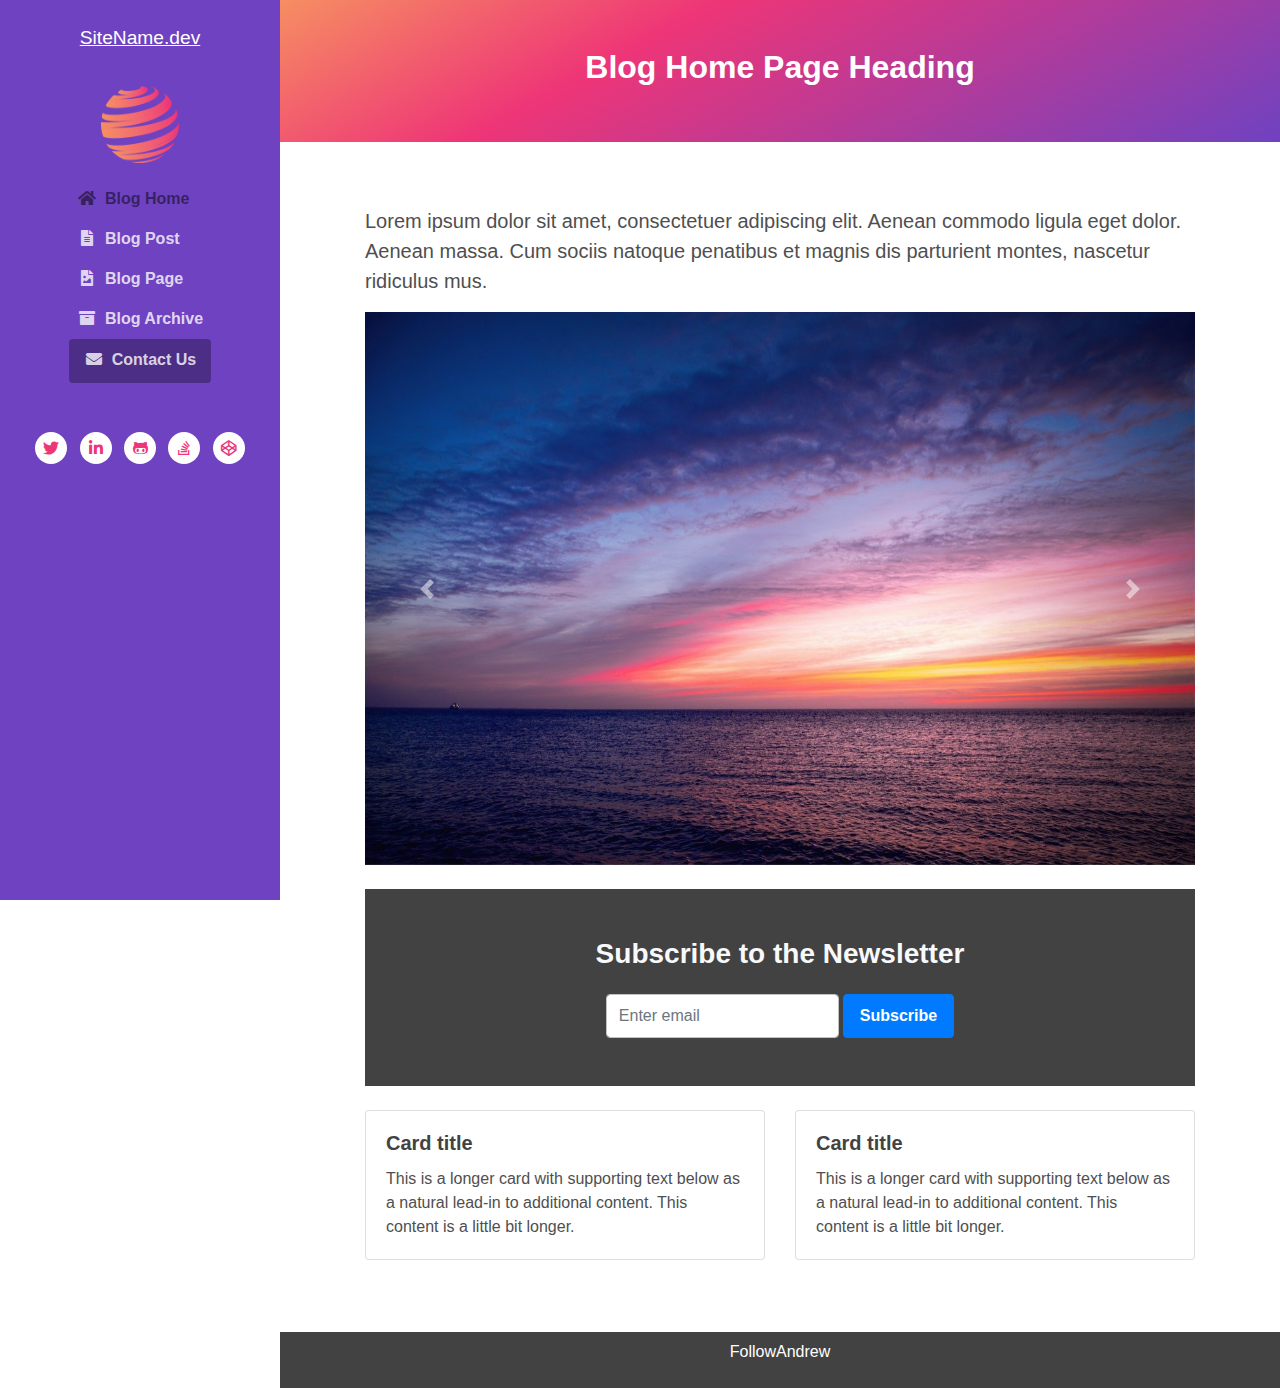
<file: index.html>
<!DOCTYPE html>
<html lang="en"> 
<head>
    <title>Blog Site Template</title>
    <!-- Meta -->
    <meta charset="utf-8">
    <meta http-equiv="X-UA-Compatible" content="IE=edge">
    <meta name="viewport" content="width=device-width, initial-scale=1.0">
    <meta name="description" content="Blog Site Template">
    <meta name="author" content="https://youtube.com/FollowAndrew">    
    <link rel="shortcut icon" href="images/logo.png"> 
    
    <!-- FontAwesome CSS-->
	<link rel="stylesheet" href="https://cdnjs.cloudflare.com/ajax/libs/font-awesome/5.13.0/css/all.min.css">
	<!-- Bootstrap CSS-->
	<link rel="stylesheet" href="https://stackpath.bootstrapcdn.com/bootstrap/4.4.1/css/bootstrap.min.css" integrity="sha384-Vkoo8x4CGsO3+Hhxv8T/Q5PaXtkKtu6ug5TOeNV6gBiFeWPGFN9MuhOf23Q9Ifjh" crossorigin="anonymous">  
	<!-- Theme CSS -->
	<link rel="stylesheet" href="css/style.css">

</head> 

<body>
    
    <header class="header text-center">	    
	    <a class="site-title pt-lg-4 mb-0" href="index.html">SiteName.dev</a>
        
	    <nav class="navbar navbar-expand-lg navbar-dark" >
           
			<button class="navbar-toggler" type="button" data-toggle="collapse" data-target="#navigation" aria-controls="navigation" aria-expanded="false" aria-label="Toggle navigation">
			<span class="navbar-toggler-icon"></span>
			</button>

			<div id="navigation" class="collapse navbar-collapse flex-column" >
				<img class="mb-3 mx-auto logo" src="images/logo.png" alt="logo" >			
				
				<ul class="navbar-nav flex-column text-sm-center text-md-left">
					<li class="nav-item active">
					    <a class="nav-link" href="index.html"><i class="fas fa-home fa-fw mr-2"></i>Blog Home <span class="sr-only">(current)</span></a>
					</li>
					<li class="nav-item">
					    <a class="nav-link" href="post.html"><i class="fas fa-file-alt fa-fw mr-2"></i>Blog Post</a>
					</li>
					<li class="nav-item">
					    <a class="nav-link" href="page.html"><i class="fas fa-file-image fa-fw mr-2"></i>Blog Page</a>
					</li>
					<li class="nav-item">
					    <a class="nav-link" href="archive.html"><i class="fas fa-archive fa-fw mr-2"></i>Blog Archive</a>
					</li>
					<li class="nav-item">
					    <a class="nav-link btn btn-primary" href="contact.html"><i class="fas fa-envelope fa-fw mr-2"></i>Contact Us</a>
					</li>
				</ul>
				<hr>
				<ul class="social-list list-inline py-3 mx-auto">
					<li class="list-inline-item"><a href="#"><i class="fab fa-twitter fa-fw"></i></a></li>
					<li class="list-inline-item"><a href="#"><i class="fab fa-linkedin-in fa-fw"></i></a></li>
					<li class="list-inline-item"><a href="#"><i class="fab fa-github-alt fa-fw"></i></a></li>
					<li class="list-inline-item"><a href="#"><i class="fab fa-stack-overflow fa-fw"></i></a></li>
					<li class="list-inline-item"><a href="#"><i class="fab fa-codepen fa-fw"></i></a></li>
				</ul>

			</div>
		</nav>
    </header>
    
    <div class="main-wrapper">
	    <header class="page-title theme-bg-light text-center gradient py-5">
			<h1 class="heading">Blog Home Page Heading</h1>
		</header>
		<article class="content px-3 py-5 p-md-5">
	    <div class='container'>
			<p class="mt-3 lead">Lorem ipsum dolor sit amet, consectetuer adipiscing elit. Aenean commodo ligula eget dolor. Aenean massa. Cum sociis natoque penatibus et magnis dis parturient montes, nascetur ridiculus mus. </p>

			<div id="carouselExampleControls" class="carousel slide" data-ride="carousel">
				<div class="carousel-inner">
				  <div class="carousel-item active">
					<img src="images/slider2.jpg" class="d-block w-100" alt="1">
				  </div>
				  <div class="carousel-item">
					<img src="images/slider1.jpg" class="d-block w-100" alt="2">
				  </div>
				  <div class="carousel-item">
					<img src="images/slider3.jpg" class="d-block w-100" alt="3">
				  </div>
				</div>
				<a class="carousel-control-prev" href="#carouselExampleControls" role="button" data-slide="prev">
				  <span class="carousel-control-prev-icon" aria-hidden="true"></span>
				  <span class="sr-only">Previous</span>
				</a>
				<a class="carousel-control-next" href="#carouselExampleControls" role="button" data-slide="next">
				  <span class="carousel-control-next-icon" aria-hidden="true"></span>
				  <span class="sr-only">Next</span>
				</a>
			  </div>
			  <section class="theme-bg-dark py-5 mt-4 text-center">
				<h3 class='text-light d-block'>Subscribe to the Newsletter</h3>
			    <form class="signup-form form-inline justify-content-center pt-3">
                    <div class="form-group">
                        <label class="sr-only" for="semail">Your email</label>
                        <input type="email" id="semail" name="semail1" class="form-control mr-md-1 semail" placeholder="Enter email">
                    </div>
                    <button type="submit" class="btn btn-primary">Subscribe</button>
                </form>
				</section>
			<div class="row row-cols-1 mt-4 row-cols-md-2">
				<div class="col mb-4">
				  <div class="card">
					<div class="card-body">
					  <h5 class="card-title">Card title</h5>
					  <p class="card-text">This is a longer card with supporting text below as a natural lead-in to additional content. This content is a little bit longer.</p>
					</div>
				  </div>
				</div>
				<div class="col mb-4">
				  <div class="card">
					<div class="card-body">
					  <h5 class="card-title">Card title</h5>
					  <p class="card-text">This is a longer card with supporting text below as a natural lead-in to additional content. This content is a little bit longer.</p>
					</div>
				  </div>
				</div>
		</div>
	    </article>
	    <footer class="footer text-center py-2 theme-bg-dark">
		   
            <p class="copyright"><a href="https://youtube.com/FollowAndrew">FollowAndrew</a></p>
		   
	    </footer>
    
    </div>
    
    
    <!-- Bootstrap Javascript -->          
	<script src="https://code.jquery.com/jquery-3.4.1.slim.min.js" integrity="sha384-J6qa4849blE2+poT4WnyKhv5vZF5SrPo0iEjwBvKU7imGFAV0wwj1yYfoRSJoZ+n" crossorigin="anonymous"></script>
	<script src="https://cdn.jsdelivr.net/npm/popper.js@1.16.0/dist/umd/popper.min.js" integrity="sha384-Q6E9RHvbIyZFJoft+2mJbHaEWldlvI9IOYy5n3zV9zzTtmI3UksdQRVvoxMfooAo" crossorigin="anonymous"></script>
	<script src="https://stackpath.bootstrapcdn.com/bootstrap/4.4.1/js/bootstrap.min.js" integrity="sha384-wfSDF2E50Y2D1uUdj0O3uMBJnjuUD4Ih7YwaYd1iqfktj0Uod8GCExl3Og8ifwB6" crossorigin="anonymous"></script>
	<script src="js/main.js"></script>

</body>
</html>
</file>
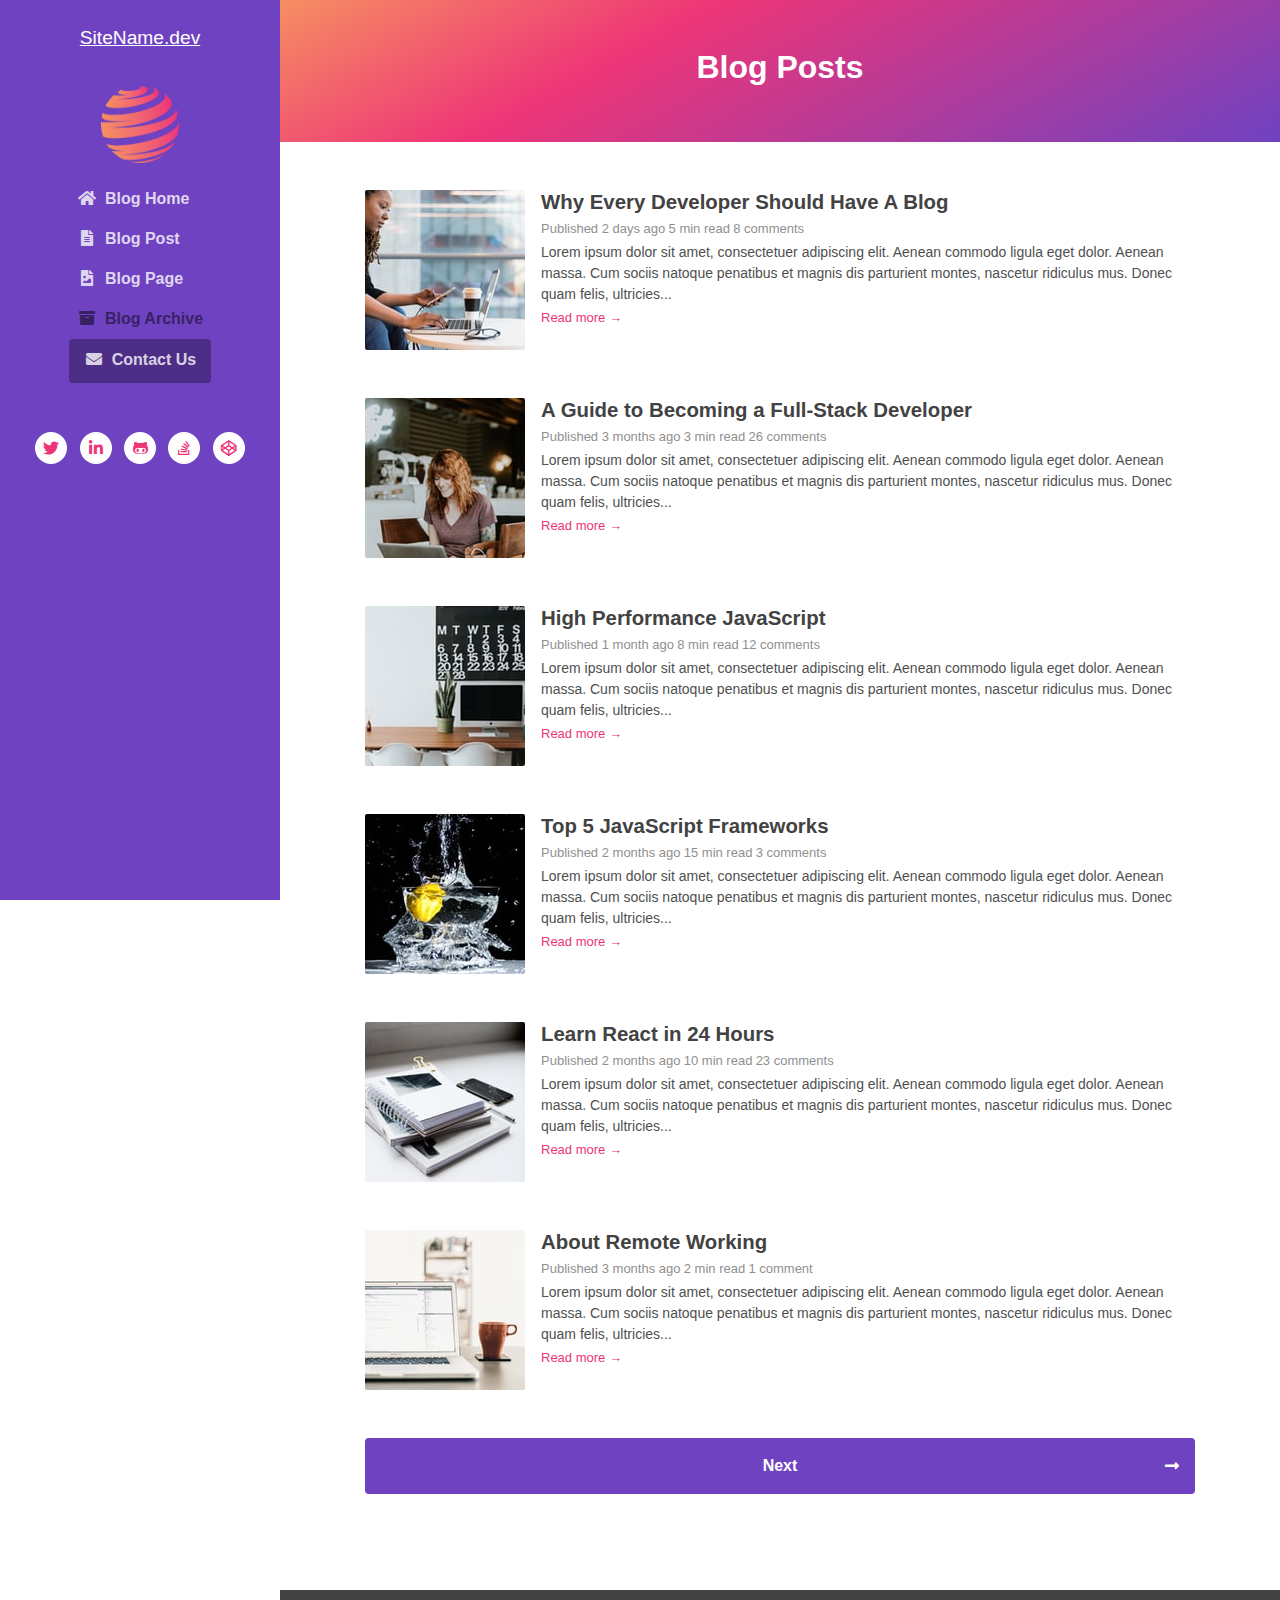
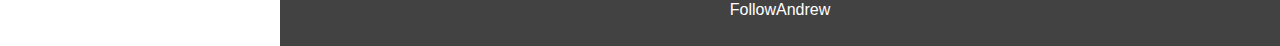
<file: archive.html>
<!DOCTYPE html>
<html lang="en"> 
<head>
    <title>Blog Site Template</title>
    <!-- Meta -->
    <meta charset="utf-8">
    <meta http-equiv="X-UA-Compatible" content="IE=edge">
    <meta name="viewport" content="width=device-width, initial-scale=1.0">
    <meta name="description" content="Blog Site Template">
    <meta name="author" content="https://youtube.com/FollowAndrew">    
    <link rel="shortcut icon" href="images/logo.png"> 
    
    <!-- FontAwesome CSS-->
	<link rel="stylesheet" href="https://cdnjs.cloudflare.com/ajax/libs/font-awesome/5.13.0/css/all.min.css">
	<!-- Bootstrap CSS-->
	<link rel="stylesheet" href="https://stackpath.bootstrapcdn.com/bootstrap/4.4.1/css/bootstrap.min.css" integrity="sha384-Vkoo8x4CGsO3+Hhxv8T/Q5PaXtkKtu6ug5TOeNV6gBiFeWPGFN9MuhOf23Q9Ifjh" crossorigin="anonymous">  
	<!-- Theme CSS -->
	<link rel="stylesheet" href="css/style.css">

</head> 

<body>
    
    <header class="header text-center">	    
	    <a class="site-title pt-lg-4 mb-0" href="index.html">SiteName.dev</a>
        
	    <nav class="navbar navbar-expand-lg navbar-dark" >
           
			<button class="navbar-toggler" type="button" data-toggle="collapse" data-target="#navigation" aria-controls="navigation" aria-expanded="false" aria-label="Toggle navigation">
			<span class="navbar-toggler-icon"></span>
			</button>

			<div id="navigation" class="collapse navbar-collapse flex-column" >
				<img class="mb-3 mx-auto logo" src="images/logo.png" alt="logo" >			
				
				<ul class="navbar-nav flex-column text-sm-center text-md-left">
					<li class="nav-item">
					    <a class="nav-link" href="index.html"><i class="fas fa-home fa-fw mr-2"></i>Blog Home <span class="sr-only">(current)</span></a>
					</li>
					<li class="nav-item">
					    <a class="nav-link" href="post.html"><i class="fas fa-file-alt fa-fw mr-2"></i>Blog Post</a>
					</li>
					<li class="nav-item">
					    <a class="nav-link" href="page.html"><i class="fas fa-file-image fa-fw mr-2"></i>Blog Page</a>
					</li>
					<li class="nav-item active">
					    <a class="nav-link" href="archive.html"><i class="fas fa-archive fa-fw mr-2"></i>Blog Archive</a>
					</li>
					<li class="nav-item">
					    <a class="nav-link btn btn-primary" href="contact.html"><i class="fas fa-envelope fa-fw mr-2"></i>Contact Us</a>
					</li>
				</ul>
				<hr>
				<ul class="social-list list-inline py-3 mx-auto">
					<li class="list-inline-item"><a href="#"><i class="fab fa-twitter fa-fw"></i></a></li>
					<li class="list-inline-item"><a href="#"><i class="fab fa-linkedin-in fa-fw"></i></a></li>
					<li class="list-inline-item"><a href="#"><i class="fab fa-github-alt fa-fw"></i></a></li>
					<li class="list-inline-item"><a href="#"><i class="fab fa-stack-overflow fa-fw"></i></a></li>
					<li class="list-inline-item"><a href="#"><i class="fab fa-codepen fa-fw"></i></a></li>
				</ul>

			</div>
		</nav>
    </header>
    
    <div class="main-wrapper">
	    <header class="page-title theme-bg-light text-center gradient py-5">
			<h1 class="heading">Blog Posts</h1>
		</header>
	    <section class="content px-3 py-5 p-md-5">
		    <div class="container">
			    <div class="post mb-5">
				    <div class="media">
					    <img class="mr-3 img-fluid post-thumb d-none d-md-flex" src="images/thumbs/1.jpg" alt="image">
					    <div class="media-body">
						    <h3 class="title mb-1"><a href="post.html">Why Every Developer Should Have A Blog</a></h3>
						    <div class="meta mb-1"><span class="date">Published 2 days ago</span><span class="time">5 min read</span><span class="comment"><a href="#">8 comments</a></span></div>
						    <div class="intro">Lorem ipsum dolor sit amet, consectetuer adipiscing elit. Aenean commodo ligula eget dolor. Aenean massa. Cum sociis natoque penatibus et magnis dis parturient montes, nascetur ridiculus mus. Donec quam felis, ultricies...</div>
						    <a class="more-link" href="post.html">Read more &rarr;</a>
					    </div><!--//media-body-->
				    </div><!--//media-->
			    </div>
			    <div class="post mb-5">
				    <div class="media">
					    <img class="mr-3 img-fluid post-thumb d-none d-md-flex" src="images/thumbs/2.jpg" alt="image">
					    <div class="media-body">
						    <h3 class="title mb-1"><a href="post.html">A Guide to Becoming a Full-Stack Developer</a></h3>
						    <div class="meta mb-1"><span class="date">Published 3 months ago</span><span class="time">3 min read</span><span class="comment"><a href="#">26 comments</a></span></div>
						    <div class="intro">Lorem ipsum dolor sit amet, consectetuer adipiscing elit. Aenean commodo ligula eget dolor. Aenean massa. Cum sociis natoque penatibus et magnis dis parturient montes, nascetur ridiculus mus. Donec quam felis, ultricies...</div>
						    <a class="more-link" href="post.html">Read more &rarr;</a>
					    </div><!--//media-body-->
				    </div><!--//media-->
			    </div>
			    
			    <div class="post mb-5">
				    <div class="media">
					    <img class="mr-3 img-fluid post-thumb d-none d-md-flex" src="images/thumbs/3.jpg" alt="image">
					    <div class="media-body">
						    <h3 class="title mb-1"><a href="post.html">High Performance JavaScript</a></h3>
						    <div class="meta mb-1"><span class="date">Published 1 month ago</span><span class="time">8 min read</span><span class="comment"><a href="#">12 comments</a></span></div>
						    <div class="intro">Lorem ipsum dolor sit amet, consectetuer adipiscing elit. Aenean commodo ligula eget dolor. Aenean massa. Cum sociis natoque penatibus et magnis dis parturient montes, nascetur ridiculus mus. Donec quam felis, ultricies...</div>
						    <a class="more-link" href="post.html">Read more &rarr;</a>
					    </div><!--//media-body-->
				    </div><!--//media-->
			    </div>
			    <div class="post mb-5">
				    <div class="media">
					    <img class="mr-3 img-fluid post-thumb d-none d-md-flex" src="images/thumbs/4.jpg" alt="image">
					    <div class="media-body">
						    <h3 class="title mb-1"><a href="post.html">Top 5 JavaScript Frameworks</a></h3>
						    <div class="meta mb-1"><span class="date">Published 2 months ago</span><span class="time">15 min read</span><span class="comment"><a href="#">3 comments</a></span></div>
						    <div class="intro">Lorem ipsum dolor sit amet, consectetuer adipiscing elit. Aenean commodo ligula eget dolor. Aenean massa. Cum sociis natoque penatibus et magnis dis parturient montes, nascetur ridiculus mus. Donec quam felis, ultricies...</div>
						    <a class="more-link" href="post.html">Read more &rarr;</a>
					    </div><!--//media-body-->
				    </div><!--//media-->
			    </div>
			    
			    <div class="post mb-5">
				    <div class="media">
					    <img class="mr-3 img-fluid post-thumb d-none d-md-flex" src="images/thumbs/5.jpg" alt="image">
					    <div class="media-body">
						    <h3 class="title mb-1"><a href="post.html">Learn React in 24 Hours</a></h3>
						    <div class="meta mb-1"><span class="date">Published 2 months ago</span><span class="time">10 min read</span><span class="comment"><a href="#">23 comments</a></span></div>
						    <div class="intro">Lorem ipsum dolor sit amet, consectetuer adipiscing elit. Aenean commodo ligula eget dolor. Aenean massa. Cum sociis natoque penatibus et magnis dis parturient montes, nascetur ridiculus mus. Donec quam felis, ultricies...</div>
						    <a class="more-link" href="post.html">Read more &rarr;</a>
					    </div><!--//media-body-->
				    </div><!--//media-->
			    </div>
			    
			    <div class="post">
				    <div class="media">
					    <img class="mr-3 img-fluid post-thumb d-none d-md-flex" src="images/thumbs/6.jpg" alt="image">
					    <div class="media-body">
						    <h3 class="title mb-1"><a href="post.html">About Remote Working</a></h3>
						    <div class="meta mb-1"><span class="date">Published 3 months ago</span><span class="time">2 min read</span><span class="comment"><a href="#">1 comment</a></span></div>
						    <div class="intro">Lorem ipsum dolor sit amet, consectetuer adipiscing elit. Aenean commodo ligula eget dolor. Aenean massa. Cum sociis natoque penatibus et magnis dis parturient montes, nascetur ridiculus mus. Donec quam felis, ultricies...</div>
						    <a class="more-link" href="post.html">Read more &rarr;</a>
					    </div><!--//media-body-->
				    </div><!--//media-->
			    </div>
			    
			    <nav class="blog-nav nav nav-justified my-5">
				  <a class="nav-link-prev nav-item nav-link d-none rounded-left" href="#">Previous<i class="arrow-prev fas fa-long-arrow-alt-left"></i></a>
				  <a class="nav-link-next nav-item nav-link rounded" href="post.html">Next<i class="arrow-next fas fa-long-arrow-alt-right"></i></a>
				</nav>
				
		    </div>
	    </section>
	    
	    <footer class="footer text-center py-2 theme-bg-dark">
		   
            <p class="copyright"><a href="https://youtube.com/FollowAndrew">FollowAndrew</a></p>
		   
	    </footer>
    
    </div><!--//main-wrapper-->
    
    
    <!-- Bootstrap Javascript -->          
	<script src="https://code.jquery.com/jquery-3.4.1.slim.min.js" integrity="sha384-J6qa4849blE2+poT4WnyKhv5vZF5SrPo0iEjwBvKU7imGFAV0wwj1yYfoRSJoZ+n" crossorigin="anonymous"></script>
	<script src="https://cdn.jsdelivr.net/npm/popper.js@1.16.0/dist/umd/popper.min.js" integrity="sha384-Q6E9RHvbIyZFJoft+2mJbHaEWldlvI9IOYy5n3zV9zzTtmI3UksdQRVvoxMfooAo" crossorigin="anonymous"></script>
	<script src="https://stackpath.bootstrapcdn.com/bootstrap/4.4.1/js/bootstrap.min.js" integrity="sha384-wfSDF2E50Y2D1uUdj0O3uMBJnjuUD4Ih7YwaYd1iqfktj0Uod8GCExl3Og8ifwB6" crossorigin="anonymous"></script>
	<script src="js/main.js"></script>

</body>
</html>
</file>
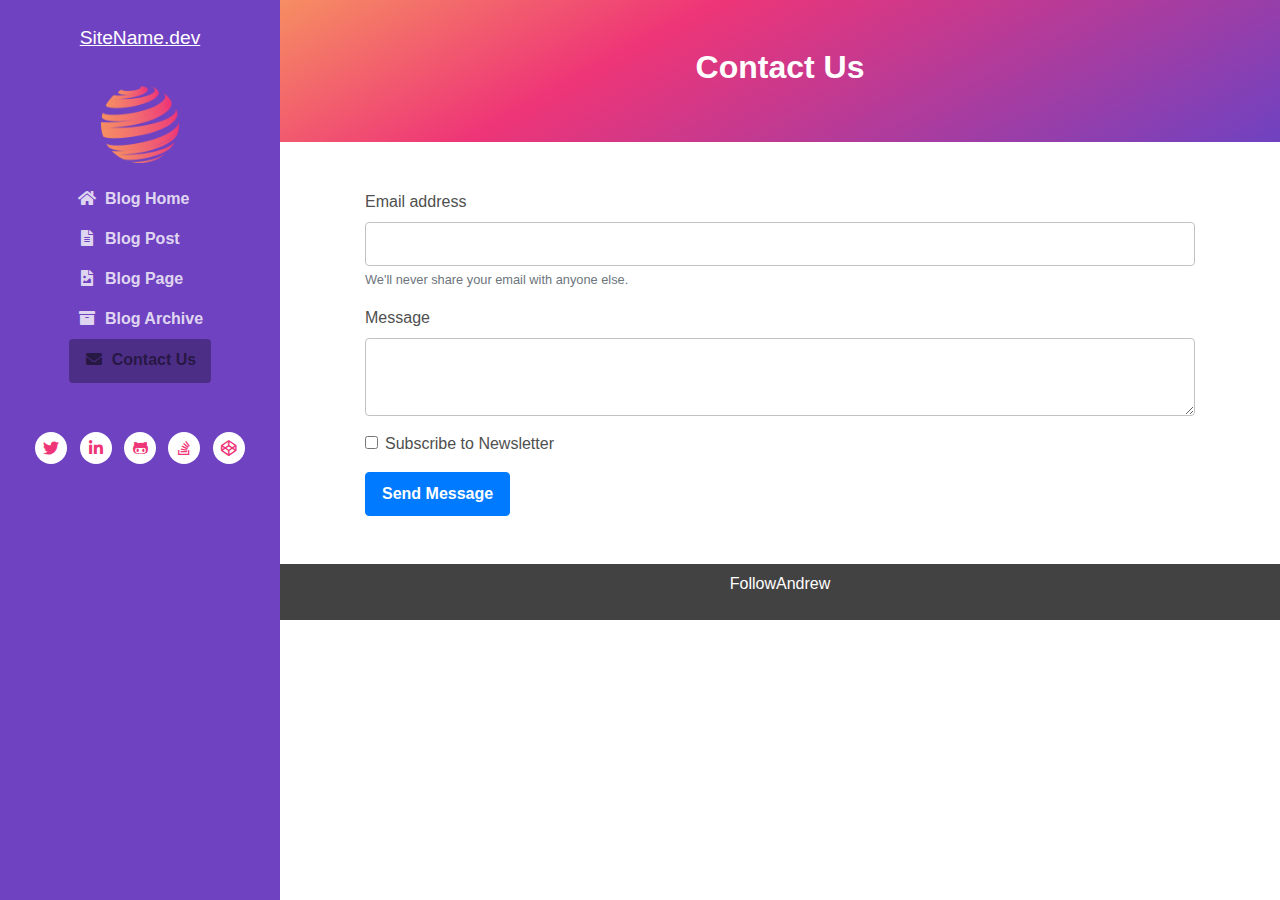
<file: contact.html>
<!DOCTYPE html>
<html lang="en"> 
<head>
    <title>Blog Site Template</title>
    <!-- Meta -->
    <meta charset="utf-8">
    <meta http-equiv="X-UA-Compatible" content="IE=edge">
    <meta name="viewport" content="width=device-width, initial-scale=1.0">
    <meta name="description" content="Blog Site Template">
    <meta name="author" content="https://youtube.com/FollowAndrew">    
    <link rel="shortcut icon" href="images/logo.png"> 
    
    <!-- FontAwesome CSS-->
	<link rel="stylesheet" href="https://cdnjs.cloudflare.com/ajax/libs/font-awesome/5.13.0/css/all.min.css">
	<!-- Bootstrap CSS-->
	<link rel="stylesheet" href="https://stackpath.bootstrapcdn.com/bootstrap/4.4.1/css/bootstrap.min.css" integrity="sha384-Vkoo8x4CGsO3+Hhxv8T/Q5PaXtkKtu6ug5TOeNV6gBiFeWPGFN9MuhOf23Q9Ifjh" crossorigin="anonymous">  
	<!-- Theme CSS -->
	<link rel="stylesheet" href="css/style.css">

</head> 

<body>
    
    <header class="header text-center">	    
	    <a class="site-title pt-lg-4 mb-0" href="index.html">SiteName.dev</a>
        
	    <nav class="navbar navbar-expand-lg navbar-dark" >
           
			<button class="navbar-toggler" type="button" data-toggle="collapse" data-target="#navigation" aria-controls="navigation" aria-expanded="false" aria-label="Toggle navigation">
			<span class="navbar-toggler-icon"></span>
			</button>

			<div id="navigation" class="collapse navbar-collapse flex-column" >
				<img class="mb-3 mx-auto logo" src="images/logo.png" alt="logo" >			
				
				<ul class="navbar-nav flex-column text-sm-center text-md-left">
					<li class="nav-item">
					    <a class="nav-link" href="index.html"><i class="fas fa-home fa-fw mr-2"></i>Blog Home <span class="sr-only">(current)</span></a>
					</li>
					<li class="nav-item">
					    <a class="nav-link" href="post.html"><i class="fas fa-file-alt fa-fw mr-2"></i>Blog Post</a>
					</li>
					<li class="nav-item">
					    <a class="nav-link" href="page.html"><i class="fas fa-file-image fa-fw mr-2"></i>Blog Page</a>
					</li>
					<li class="nav-item">
					    <a class="nav-link" href="archive.html"><i class="fas fa-archive fa-fw mr-2"></i>Blog Archive</a>
					</li>
					<li class="nav-item active">
					    <a class="nav-link btn btn-primary" href="contact.html"><i class="fas fa-envelope fa-fw mr-2"></i>Contact Us</a>
					</li>
				</ul>
				<hr>
				<ul class="social-list list-inline py-3 mx-auto">
					<li class="list-inline-item"><a href="#"><i class="fab fa-twitter fa-fw"></i></a></li>
					<li class="list-inline-item"><a href="#"><i class="fab fa-linkedin-in fa-fw"></i></a></li>
					<li class="list-inline-item"><a href="#"><i class="fab fa-github-alt fa-fw"></i></a></li>
					<li class="list-inline-item"><a href="#"><i class="fab fa-stack-overflow fa-fw"></i></a></li>
					<li class="list-inline-item"><a href="#"><i class="fab fa-codepen fa-fw"></i></a></li>
				</ul>

			</div>
		</nav>
    </header>
    
    <div class="main-wrapper">
	    <header class="page-title theme-bg-light text-center gradient py-5">
			<h1 class="heading">Contact Us</h1>
		</header>
	    <article class="about-section py-5">
		    <div class="container">			    
				<form>
					<div class="form-group">
					  <label for="exampleInputEmail1">Email address</label>
					  <input type="email" class="form-control" id="exampleInputEmail1" aria-describedby="emailHelp">
					  <small id="emailHelp" class="form-text text-muted">We'll never share your email with anyone else.</small>
					</div>
					<div class="form-group">
					  <label for="exampleMessage">Message</label>
					  <textarea class="form-control" id="exampleMessage"></textarea>
					</div>
					<div class="form-group form-check">
					  <input type="checkbox" class="form-check-input" id="exampleCheck1">
					  <label class="form-check-label" for="exampleCheck1">Subscribe to Newsletter</label>
					</div>
					<button type="submit" class="btn btn-primary">Send Message</button>
				  </form>
		    </div>
	    </article>
	    
	    
	    
	    <footer class="footer text-center py-2 theme-bg-dark">
		   
            <p class="copyright"><a href="https://youtube.com/FollowAndrew">FollowAndrew</a></p>
		   
	    </footer>
    
    </div><!--//main-wrapper-->
    
    
    <!-- Bootstrap Javascript -->          
	<script src="https://code.jquery.com/jquery-3.4.1.slim.min.js" integrity="sha384-J6qa4849blE2+poT4WnyKhv5vZF5SrPo0iEjwBvKU7imGFAV0wwj1yYfoRSJoZ+n" crossorigin="anonymous"></script>
	<script src="https://cdn.jsdelivr.net/npm/popper.js@1.16.0/dist/umd/popper.min.js" integrity="sha384-Q6E9RHvbIyZFJoft+2mJbHaEWldlvI9IOYy5n3zV9zzTtmI3UksdQRVvoxMfooAo" crossorigin="anonymous"></script>
	<script src="https://stackpath.bootstrapcdn.com/bootstrap/4.4.1/js/bootstrap.min.js" integrity="sha384-wfSDF2E50Y2D1uUdj0O3uMBJnjuUD4Ih7YwaYd1iqfktj0Uod8GCExl3Og8ifwB6" crossorigin="anonymous"></script>
	<script src="js/main.js"></script>

</body>
</html>
</file>
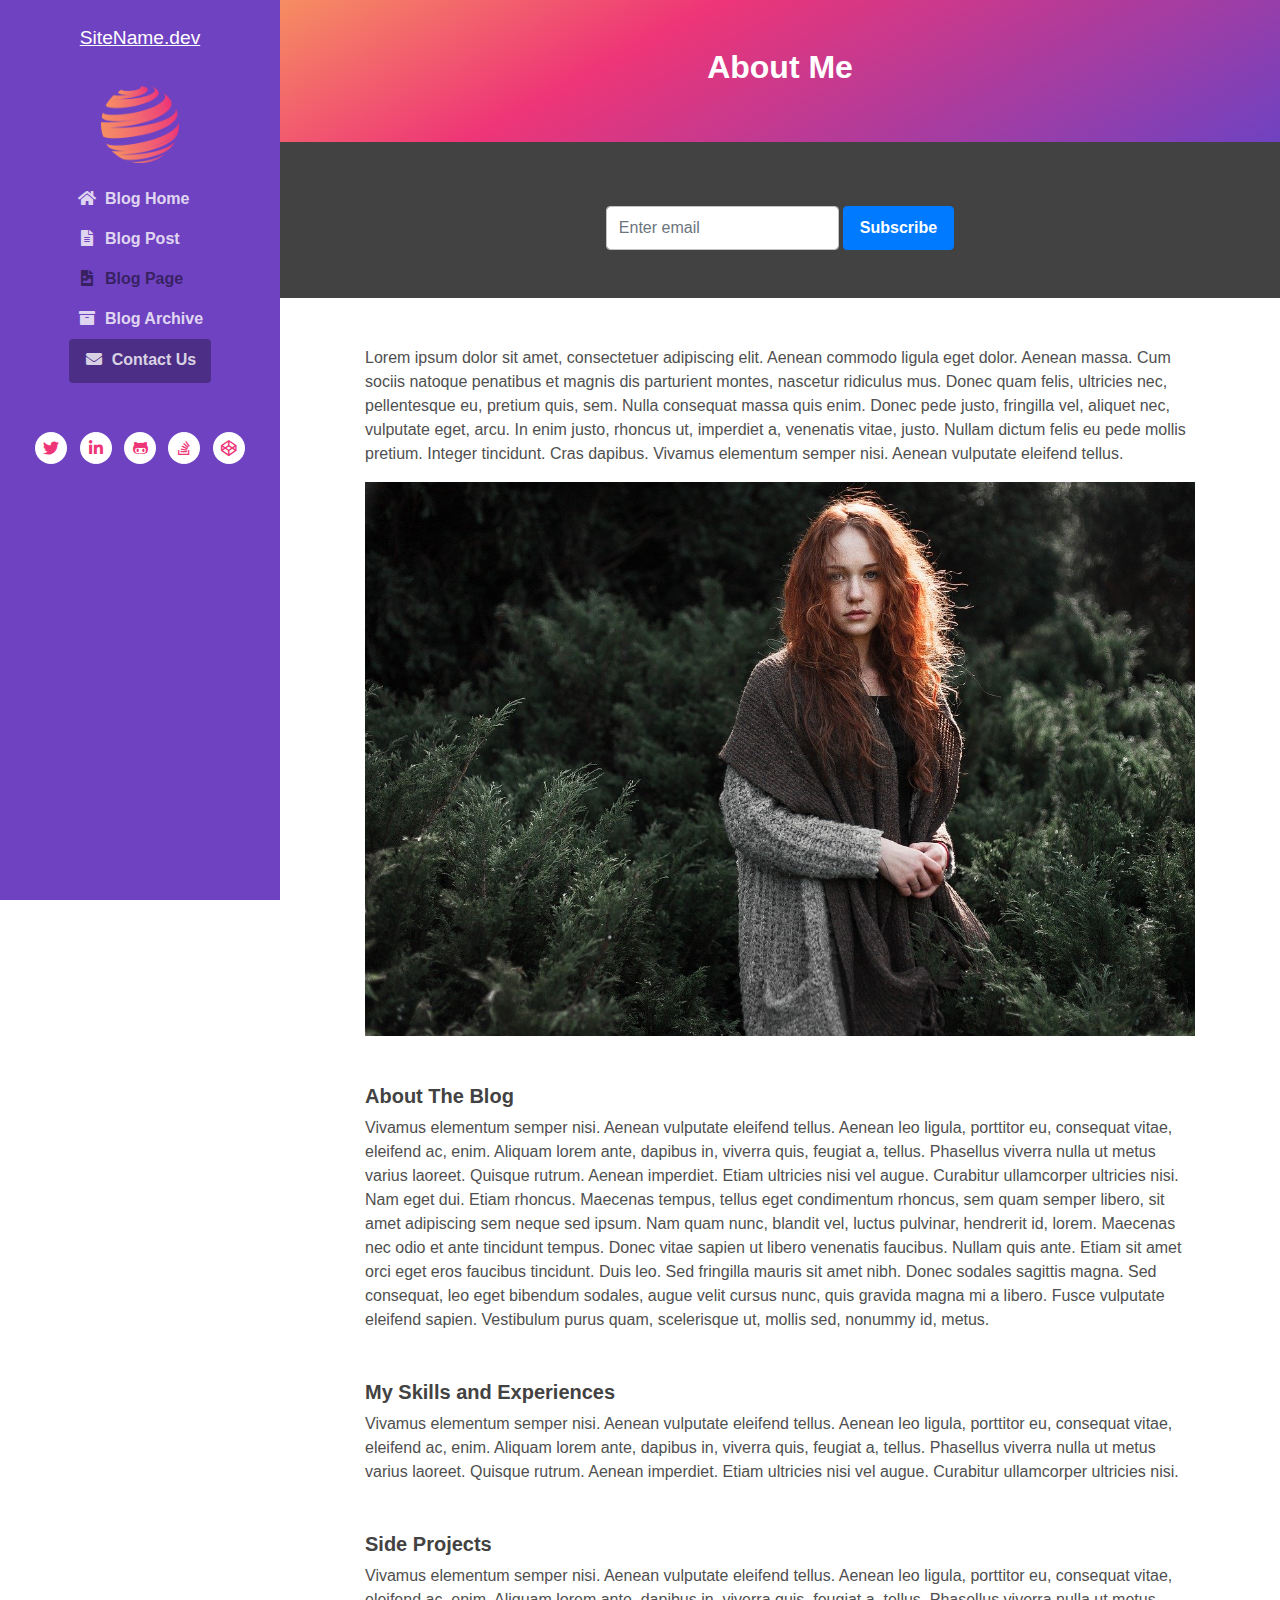
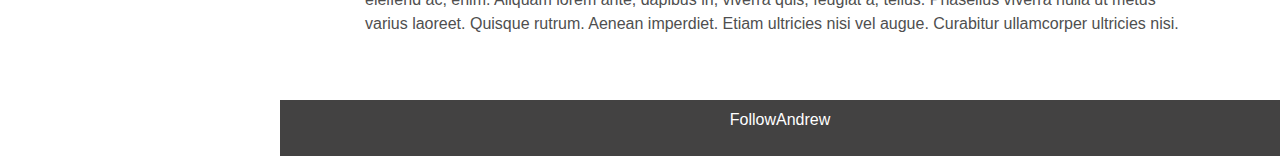
<file: page.html>
<!DOCTYPE html>
<html lang="en"> 
<head>
    <title>Blog Site Template</title>
    <!-- Meta -->
    <meta charset="utf-8">
    <meta http-equiv="X-UA-Compatible" content="IE=edge">
    <meta name="viewport" content="width=device-width, initial-scale=1.0">
    <meta name="description" content="Blog Site Template">
    <meta name="author" content="https://youtube.com/FollowAndrew">    
    <link rel="shortcut icon" href="images/logo.png"> 
    
    <!-- FontAwesome CSS-->
	<link rel="stylesheet" href="https://cdnjs.cloudflare.com/ajax/libs/font-awesome/5.13.0/css/all.min.css">
	<!-- Bootstrap CSS-->
	<link rel="stylesheet" href="https://stackpath.bootstrapcdn.com/bootstrap/4.4.1/css/bootstrap.min.css" integrity="sha384-Vkoo8x4CGsO3+Hhxv8T/Q5PaXtkKtu6ug5TOeNV6gBiFeWPGFN9MuhOf23Q9Ifjh" crossorigin="anonymous">  
	<!-- Theme CSS -->
	<link rel="stylesheet" href="css/style.css">

</head> 

<body>
    
    <header class="header text-center">	    
	    <a class="site-title pt-lg-4 mb-0" href="index.html">SiteName.dev</a>
        
	    <nav class="navbar navbar-expand-lg navbar-dark" >
           
			<button class="navbar-toggler" type="button" data-toggle="collapse" data-target="#navigation" aria-controls="navigation" aria-expanded="false" aria-label="Toggle navigation">
			<span class="navbar-toggler-icon"></span>
			</button>

			<div id="navigation" class="collapse navbar-collapse flex-column" >
				<img class="mb-3 mx-auto logo" src="images/logo.png" alt="logo" >			
				
				<ul class="navbar-nav flex-column text-sm-center text-md-left">
					<li class="nav-item">
					    <a class="nav-link" href="index.html"><i class="fas fa-home fa-fw mr-2"></i>Blog Home <span class="sr-only">(current)</span></a>
					</li>
					<li class="nav-item">
					    <a class="nav-link" href="post.html"><i class="fas fa-file-alt fa-fw mr-2"></i>Blog Post</a>
					</li>
					<li class="nav-item active">
					    <a class="nav-link" href="page.html"><i class="fas fa-file-image fa-fw mr-2"></i>Blog Page</a>
					</li>
					<li class="nav-item">
					    <a class="nav-link" href="archive.html"><i class="fas fa-archive fa-fw mr-2"></i>Blog Archive</a>
					</li>
					<li class="nav-item">
					    <a class="nav-link btn btn-primary" href="contact.html"><i class="fas fa-envelope fa-fw mr-2"></i>Contact Us</a>
					</li>
				</ul>
				<hr>
				<ul class="social-list list-inline py-3 mx-auto">
					<li class="list-inline-item"><a href="#"><i class="fab fa-twitter fa-fw"></i></a></li>
					<li class="list-inline-item"><a href="#"><i class="fab fa-linkedin-in fa-fw"></i></a></li>
					<li class="list-inline-item"><a href="#"><i class="fab fa-github-alt fa-fw"></i></a></li>
					<li class="list-inline-item"><a href="#"><i class="fab fa-stack-overflow fa-fw"></i></a></li>
					<li class="list-inline-item"><a href="#"><i class="fab fa-codepen fa-fw"></i></a></li>
				</ul>

			</div>
		</nav>
    </header>
    
    <div class="main-wrapper">
	    <header class="page-title theme-bg-light text-center gradient py-5">
			<h1 class="heading">About Me</h1>
		</header>
		<section class="theme-bg-dark py-5 text-center text-light">
			    <form class="signup-form form-inline justify-content-center pt-3">
                    <div class="form-group">
                        <label class="sr-only" for="semail">Your email</label>
                        <input type="email" id="semail" name="semail1" class="form-control mr-md-1 semail" placeholder="Enter email">
                    </div>
                    <button type="submit" class="btn btn-primary">Subscribe</button>
                </form>
	    </section>
	    <article class="about-section content px-3 py-5 p-md-5">
		    <div class="container">			    
			    <p>Lorem ipsum dolor sit amet, consectetuer adipiscing elit. Aenean commodo ligula eget dolor. Aenean massa. Cum sociis natoque penatibus et magnis dis parturient montes, nascetur ridiculus mus. Donec quam felis, ultricies nec, pellentesque eu, pretium quis, sem. Nulla consequat massa quis enim. Donec pede justo, fringilla vel, aliquet nec, vulputate eget, arcu. In enim justo, rhoncus ut, imperdiet a, venenatis vitae, justo. Nullam dictum felis eu pede mollis pretium. Integer tincidunt. Cras dapibus. Vivamus elementum semper nisi. Aenean vulputate eleifend tellus. </p>
			    <figure><img class="img-fluid" src="images/about-me.jpg" alt="image"></figure>
			    <h5 class="mt-5">About The Blog</h5>
			    <p>Vivamus elementum semper nisi. Aenean vulputate eleifend tellus. Aenean leo ligula, porttitor eu, consequat vitae, eleifend ac, enim. Aliquam lorem ante, dapibus in, viverra quis, feugiat a, tellus. Phasellus viverra nulla ut metus varius laoreet. Quisque rutrum. Aenean imperdiet. Etiam ultricies nisi vel augue. Curabitur ullamcorper ultricies nisi. Nam eget dui. Etiam rhoncus. Maecenas tempus, tellus eget condimentum rhoncus, sem quam semper libero, sit amet adipiscing sem neque sed ipsum. Nam quam nunc, blandit vel, luctus pulvinar, hendrerit id, lorem. Maecenas nec odio et ante tincidunt tempus. Donec vitae sapien ut libero venenatis faucibus. Nullam quis ante. Etiam sit amet orci eget eros faucibus tincidunt. Duis leo. Sed fringilla mauris sit amet nibh. Donec sodales sagittis magna. Sed consequat, leo eget bibendum sodales, augue velit cursus nunc, quis gravida magna mi a libero. Fusce vulputate eleifend sapien. Vestibulum purus quam, scelerisque ut, mollis sed, nonummy id, metus.</p>
			    <h5 class="mt-5">My Skills and Experiences</h5>
			    <p>Vivamus elementum semper nisi. Aenean vulputate eleifend tellus. Aenean leo ligula, porttitor eu, consequat vitae, eleifend ac, enim. Aliquam lorem ante, dapibus in, viverra quis, feugiat a, tellus. Phasellus viverra nulla ut metus varius laoreet. Quisque rutrum. Aenean imperdiet. Etiam ultricies nisi vel augue. Curabitur ullamcorper ultricies nisi.</p>
			    <h5 class="mt-5">Side Projects</h5>
			    <p>Vivamus elementum semper nisi. Aenean vulputate eleifend tellus. Aenean leo ligula, porttitor eu, consequat vitae, eleifend ac, enim. Aliquam lorem ante, dapibus in, viverra quis, feugiat a, tellus. Phasellus viverra nulla ut metus varius laoreet. Quisque rutrum. Aenean imperdiet. Etiam ultricies nisi vel augue. Curabitur ullamcorper ultricies nisi.</p>
			    
		    </div>
	    </article>
	    
	    
	    
	    <footer class="footer text-center py-2 theme-bg-dark">
		   
            <p class="copyright"><a href="https://youtube.com/FollowAndrew">FollowAndrew</a></p>
		   
	    </footer>
    
    </div><!--//main-wrapper-->
    
    
    <!-- Bootstrap Javascript -->          
	<script src="https://code.jquery.com/jquery-3.4.1.slim.min.js" integrity="sha384-J6qa4849blE2+poT4WnyKhv5vZF5SrPo0iEjwBvKU7imGFAV0wwj1yYfoRSJoZ+n" crossorigin="anonymous"></script>
	<script src="https://cdn.jsdelivr.net/npm/popper.js@1.16.0/dist/umd/popper.min.js" integrity="sha384-Q6E9RHvbIyZFJoft+2mJbHaEWldlvI9IOYy5n3zV9zzTtmI3UksdQRVvoxMfooAo" crossorigin="anonymous"></script>
	<script src="https://stackpath.bootstrapcdn.com/bootstrap/4.4.1/js/bootstrap.min.js" integrity="sha384-wfSDF2E50Y2D1uUdj0O3uMBJnjuUD4Ih7YwaYd1iqfktj0Uod8GCExl3Og8ifwB6" crossorigin="anonymous"></script>
	<script src="js/main.js"></script>

</body>
</html>
</file>
<file: css/style.css>
/*
Theme Name: demo 
Theme URI: http://example.com/demo
Author: raid
Author URI: http://example.com
Description: this is a modern WordPress theme with a focus on stylish, rounded design elements. It features custom shortcodes, flexible menus, and responsive layouts. Ideal for bloggers and businesses, this theme offers easy customization and an elegant user interface.
Version: 1.0
License: GNU General Public License v2 or later
License URI: http://www.gnu.org/licenses/gpl-2.0.html
Text Domain: demo
Tags: one-column, two-columns, right-sidebar, custom-background, custom-header, custom-menu, featured-images, threaded-comments, translation-ready
*/


:root {
    --blue: #007bff;
    --indigo: #6610f2;
    --purple: #6f42c1;
    --pink: #ee3577;
    --red: #dc3545;
    --orange: #f68e62;
    --yellow: #ffc107;
    --green: #28a745;
    --teal: #20c997;
    --cyan: #17a2b8;
    --white: #fff;
    --gray: #767575;
    --gray-dark: #434242;
    --primary: #6f42c1;
    --secondary: #4f4f4f;
    --success: #28a745;
    --info: #17a2b8;
    --warning: #ffc107;
    --danger: #dc3545;
    --light: #c2c2c2;
    --lightgray: #eeeeee;
    --dark: #434242;
    --breakpoint-xs: 0;
    --breakpoint-sm: 576px;
    --breakpoint-md: 768px;
    --breakpoint-lg: 992px;
    --breakpoint-xl: 1200px;
    --font-family-sans-serif: -apple-system, BlinkMacSystemFont, "Segoe UI", Roboto, "Helvetica Neue", Arial, "Noto Sans", sans-serif, "Apple Color Emoji", "Segoe UI Emoji", "Segoe UI Symbol", "Noto Color Emoji";
    --font-family-monospace: SFMono-Regular, Menlo, Monaco, Consolas, "Liberation Mono", "Courier New", monospace;
    /* Font Sizes */
    --font-normal: 1em;
    --font-small: 0.8125rem;
    /* Sidebar */
    --sidebar-width: 280px;
    --content-max-width: 860px;
}

*,
*::before,
*::after {
    box-sizing: border-box
}

html {
    line-height: 1.15;
}
body {
    color: var(--secondary);
    overflow-x: hidden
}
a{
    color: var(--pink);
}
h1,
h2,
h3,
h4,
h5,
h6 {
    color: var(--gray-dark);
    font-weight: bold
}

.btn {
    font-weight: bold;
    padding: .375rem 1rem;
    height: 2.75rem;
    transition: all 0.4s ease-in-out
}


.btn:focus,
.btn.focus {
    box-shadow: none !important
}

.btn-primary {
    color: #fff
}

.form-control {
    padding-top: 0.875rem;
    padding-bottom: 0.875rem;
    height: 2.75rem;
    border-color: var(--light)
}

.theme-bg-light {
    background: var(--light) !important
}

.theme-bg-dark {
    background: var(--dark) !important
}

.header {
    position: fixed;
    left: 0;
    top: 0;
    height: 100vh;
    width: var(--sidebar-width);
    background: var(--primary);
    color: #fff
}
.header .site-title {
    color:var(--white);
    font-size:1.2em;
    display:block;
}

.header .btn-primary {
    background: rgba(0, 0, 0, 0.3);
    border-color: transparent;
    font-size: 1rem;
    padding-top: 0.5rem
}

.header .btn-primary:hover {
    background: rgba(0, 0, 0, 0.4);
    border-color: transparent
}

.header .navbar {
    padding: 2rem 1rem
}

.header .navbar-dark .navbar-toggler {
    border: none;
    padding: .25rem .6rem
}

.header .navbar-dark .navbar-toggler:hover {
    -webkit-opacity: 1;
    -moz-opacity: 1;
    opacity: 1
}

.header .navbar-dark .navbar-toggler-icon {
    background-image: url("data:image/svg+xml;charset=utf8,%3Csvg viewBox='0 0 32 32' xmlns='http://www.w3.org/2000/svg'%3E%3Cpath stroke='rgba(256,256,256, 1)' stroke-width='3' stroke-linecap='round' stroke-miterlimit='10' d='M4 8h24M4 16h24M4 24h24'/%3E%3C/svg%3E");
}

.header .nav-item {
    font-weight: bold
}

.header .nav-item.active .nav-link {
    color: rgba(0, 0, 0, 0.5)
}

.header .nav-item.active .nav-link:hover {
    text-decoration: none
}

.header .nav-item .nav-link {
    color: rgba(255, 255, 255, 0.8)
}

.header .nav-item .nav-link:hover {
    text-decoration: underline;
    color: rgba(0, 0, 0, 0.6)
}
.logo{
    width:78px;
}
.social-list a {
    width: 32px;
    height: 32px;
    padding-top: 5px;
    display: inline-block;
    text-align: center;
    border-radius: 50%;
    transition: all 0.2s ease-in-out;
    background-color: #fff
}

.social-list a:hover {
    color: var(--secondary);
    background-color: rgba(255, 255, 255, 0.8)
}

.main-wrapper {
    margin-left: var(--sidebar-width);
    background: #fff;
}

.main-wrapper .container {
    max-width: var(--content-max-width);
}
.page-title {
    position:sticky;
    top:0;
    z-index:9999;
    transition:all .2s;
}
.sticky{
    padding:1em 0 !important;
}
.page-title .heading {
    font-size: 2rem;
    font-weight: bold;
    color:white;
}

.footer {
    color: rgba(255, 255, 255, 0.7)
}

.footer a {
    color: #fff
}
.gradient{
    background: rgb(43,43,43);
    background: linear-gradient(151deg, var(--orange) 0%, var(--pink) 35%,var(--primary) 100%) !important;
}
.content .post .title {
    font-size: 1.275rem
}

.content .post .title a {
    color: var(--gray-dark)
}

.content .post .title a:hover {
    color: var(--gray-dark)
}

.content .post .post-thumb {
    max-width: 160px;
    border-radius: 2px
}

.content .post .intro {
    font-size: 0.875rem
}

.content .post .more-link {
    font-size: var(--font-small);
}

.meta {
    color: #8f8f8f;
    font-size: var(--font-small);
}

.meta span {
    display: inline-block;
    margin-right:.25em;
}

.meta span a {
    color: #8f8f8f
}
.meta span.tag {
    background-color: var(--lightgray);
    padding:0 .5em;
    border-radius:5px;
}
.meta span a:hover {
    color: var(--secondary)
}



.meta span:last-child:after {
    display: none
}

.blog-nav .nav-link {
    background: var(--primary);
    color: #fff;
    font-size: 1rem;
    padding: 1rem;
    font-weight: bold;
    position: relative
}

.blog-nav .nav-link:hover {
    background: var(--secondary);
}

.blog-nav .nav-link-prev {
    border-right: 1px solid var(--secondary);
}

.blog-nav .arrow-prev {
    position: absolute;
    left: 1rem;
    top: 1.25rem;
    color: #fff
}

.blog-nav .arrow-next {
    position: absolute;
    right: 1rem;
    top: 1.25rem;
    color: #fff
}

.content .title {
    font-weight: bold;
    font-size: 2rem
}

.content .content-body p,
.content .content-body li {
    font-size: 1.125rem;
    line-height: 1.6
}

.content .content-body h1 {
    font-size: 2.125rem
}

.content .content-body h2 {
    font-size: 2rem
}

.content .content-body h3 {
    font-size: 1.75rem
}

.content .content-body h4 {
    font-size: 1.5rem
}

.content .content-body h5 {
    font-size: 1.25rem
}

.content .content-body h6 {
    font-size: 1.125rem
}

.content .image-caption {
    color: #8f8f8f;
    font-size: 0.875rem
}

.content .image-caption a {
    color: #8f8f8f;
    text-decoration: underline
}

.content .image-caption a:hover {
    color: var(--secondary)
}

.content .blockquote {
    font-family: Georgia, "Times New Roman", Times, serif;
    border-left: 2px solid var(--gray-dark);
    font-size: 1.5rem
}

.content .blockquote p {
    font-size: 1.5rem
}

@media (prefers-reduced-motion: reduce) {
    .social-list a {
        transition: none
    }
    .btn {
        transition: none
    }
}

@media (min-width: 768px) {
   
    
}

@media (max-width: 991.98px) {
    .page-title {
        position:static;
    }
    .header {
        position: sticky;
        width: inherit;
        height: auto
    }

    .header .site-title {
        width: 100%;
        position: absolute;
        left: 0;
        top: 1.2rem;
        color:var(--white);
        font-size:1.5em;
        display:block;
    }

    .header .btn-primary {
        width: 100%
    }

    .header .navbar {
        padding: 1rem
    }

    .main-wrapper {
        margin-left: 0
    }
}

@media (max-width: 767.98px) {
    
}



/* -------------------------------------------------------------------------- */
/*	12. Comments
/* -------------------------------------------------------------------------- */


/* Comment Headers ----------------------------- */

.comments-wrapper {
	margin-top: 3rem;
}

.comment-reply-title {
	margin: 0 0 4rem 0;
	text-align: center;
}


/* Comment Item ----------------------------- */

/* COMMENT HEADER */

.comments .comment,
.comments .pingback,
.comments .trackback,
.comments .review {
	padding-top: 3.5rem;
}

div.comment:first-of-type {
	margin-top: 3.5rem;
	padding-top: 0;
}

.comments .comments-header + div {
	margin-top: 0;
	padding-top: 0;
}

.comment-body {
	position: relative;
}

.comment .comment {
	padding-left: 5%;
}

.comment-meta {
	line-height: 1.1;
	margin-bottom: 0;
	min-height: 5rem;
	padding-left: 5rem;
	position: relative;
}

.hide-avatars .comment-meta {
	min-height: 0;
	padding-left: 0;
}

.comment-meta a {
	color: inherit;
}

.comment-author {
	font-size: 1.8rem;
	font-weight: 700;
	letter-spacing: -0.027777778em;
}

.comment-author a {
	text-decoration: underline;
}

.comment-author a:hover,
.comment-author a:focus {
	text-decoration: none;
}

.comment-meta .avatar {
	height: 4rem;
	position: absolute;
	left: 0;
	top: 0;
	width: 4rem;
}

.comment-author .url {
	text-decoration: underline;
}

.comment-metadata {
	color: var(--gray);
	font-size: var(--font-small);
	font-weight: 500;
	margin-top: 0.6rem;
}

.comment-metadata a {
	text-decoration: none;
}

.comment-metadata a:focus,
.comment-metadata a:hover {
	text-decoration: underline;
}


/* COMMENT CONTENT */

.comment-content.entry-content > *:not(.alignwide):not(.alignfull):not(.alignleft):not(.alignright):not(.is-style-wide) {
    width: 100%;
    background-color:var(--lightgray);
    padding:.5em;
}

.comment-content.entry-content .alignleft {

	/*rtl:ignore*/
	margin-left: 0;
}

.comment-content.entry-content .alignright {

	/*rtl:ignore*/
	margin-right: 0;
}

/* COMMENT FOOTER */

.comment-footer-meta {
	align-items: center;
	display: flex;
	flex-wrap: wrap;
	font-size: var(--font-small);
	font-weight: 600;
	justify-content: flex-start;
	letter-spacing: 0.030833333em;
	line-height: 1;
	margin: 1.5rem 0 -1rem -1.5rem;
	text-transform: uppercase;
}

.comment-footer-meta > * {
	margin: 0 0 1rem 1.5rem;
}

.comment-reply-link {
    background-color: var(--primary);
    border-radius:2px;
	color: #fff;
	display: block;
	padding: 0.7rem;
}

.bypostauthor .comment-footer-meta .by-post-author {
	display: block;
}

.comment-footer-meta a {
	text-decoration: none;
}

.comment-footer-meta a:focus,
.comment-footer-meta a:hover {
	text-decoration: underline;
}


/* Pingbacks & Trackbacks ------------------------- */

.pingback .comment-meta,
.trackback .comment-meta {
	padding-left: 0;
}


/* Comments Pagination ---------------------------- */

.comments-pagination {
	display: flex;
	flex-wrap: wrap;
	justify-content: space-between;
	margin-top: 6rem;
	text-align: center;
}

.comments-pagination.only-next {
	justify-content: flex-end;
}

.comments-pagination .page-numbers {
	display: none;
	text-decoration: none;
}

.comments-pagination .page-numbers:focus,
.comments-pagination .page-numbers:hover {
	text-decoration: underline;
}

.comments-pagination .prev,
.comments-pagination .next {
	display: block;
}

.comments-pagination .prev {
	left: 0;
}

.comments-pagination .next {
	right: 0;
	text-align: right;
}


/* Comment Respond ---------------------------- */

.comment-respond::after {
	clear: both;
	content: "";
	display: block;
}

.comment-respond .comment-notes,
.comment-respond .logged-in-as {
	color: #6d6d6d;
	font-size: 1.6rem;
	line-height: 1.4;
	margin: -3rem 0 4rem 0;
	text-align: center;
}

.comment-respond .comment-notes a,
.comment-respond .logged-in-as a {
	color: inherit;
	text-decoration: none;
}

.comment-respond .comment-notes a:focus,
.comment-respond .comment-notes a:hover,
.comment-respond .logged-in-as a:focus,
.comment-respond .logged-in-as a:hover {
	text-decoration: underline;
}

.comment-respond p {
	line-height: 1.1;
	margin-bottom: 2rem;
	margin-left: auto;
	margin-right: auto;
}

.comment-respond p:not(.comment-notes) {
	max-width: 58rem;
}

.comment-form-cookies-consent {
	align-items: baseline;
	display: flex;
}

.comment-respond > p:last-of-type {
	margin-bottom: 0;
}

.comment-respond label {
	display: block;
}

.comment-respond input[type="checkbox"] + label {
	font-size: 1.5rem;
	line-height: 1.25;
}

.comment-respond input[type="text"],
.comment-respond input[type="email"],
.comment-respond textarea {
	margin-bottom: 0;
}

.comment-respond textarea {
	height: 15rem;
}

.comment-respond #submit {
	display: block;
}

.comment-respond .comments-closed {
	text-align: center;
}


/* Reply Respond ---------------------------- */

.comments .comment-respond {
	padding: 3rem 0 0;
}

.comments .comment-respond .comment-reply-title,
.comments .comment-respond .comment-notes,
.comments .comment-respond .logged-in-as {
	text-align: left;
}

.comment-reply-title small {
	display: block;
	font-size: 1.6rem;
	font-weight: 600;
	letter-spacing: -0.0277em;
	margin: 0.5rem 0 0 0;
	white-space: nowrap;
}

.comment-reply-title small a {
	text-decoration: none;
}

.comment-reply-title small a:focus,
.comment-reply-title small a:hover {
	text-decoration: underline;
}
</file>
